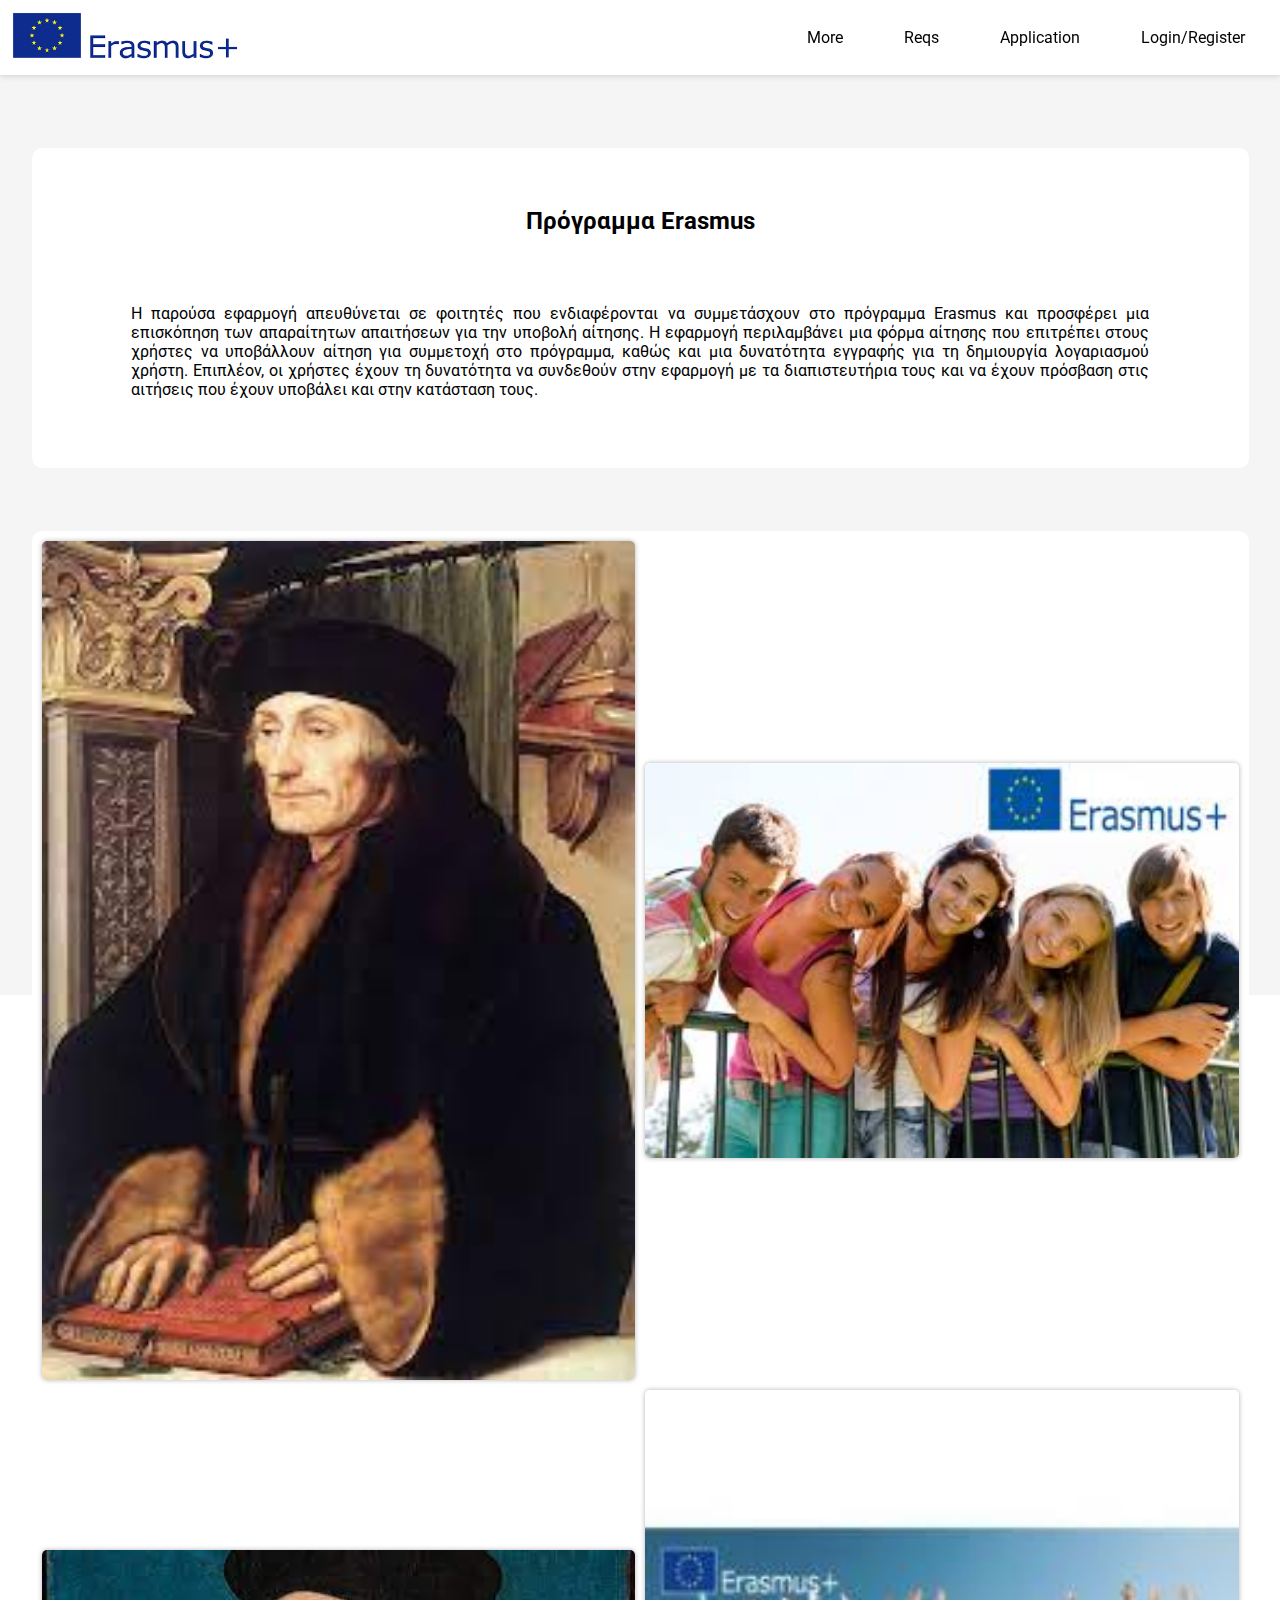
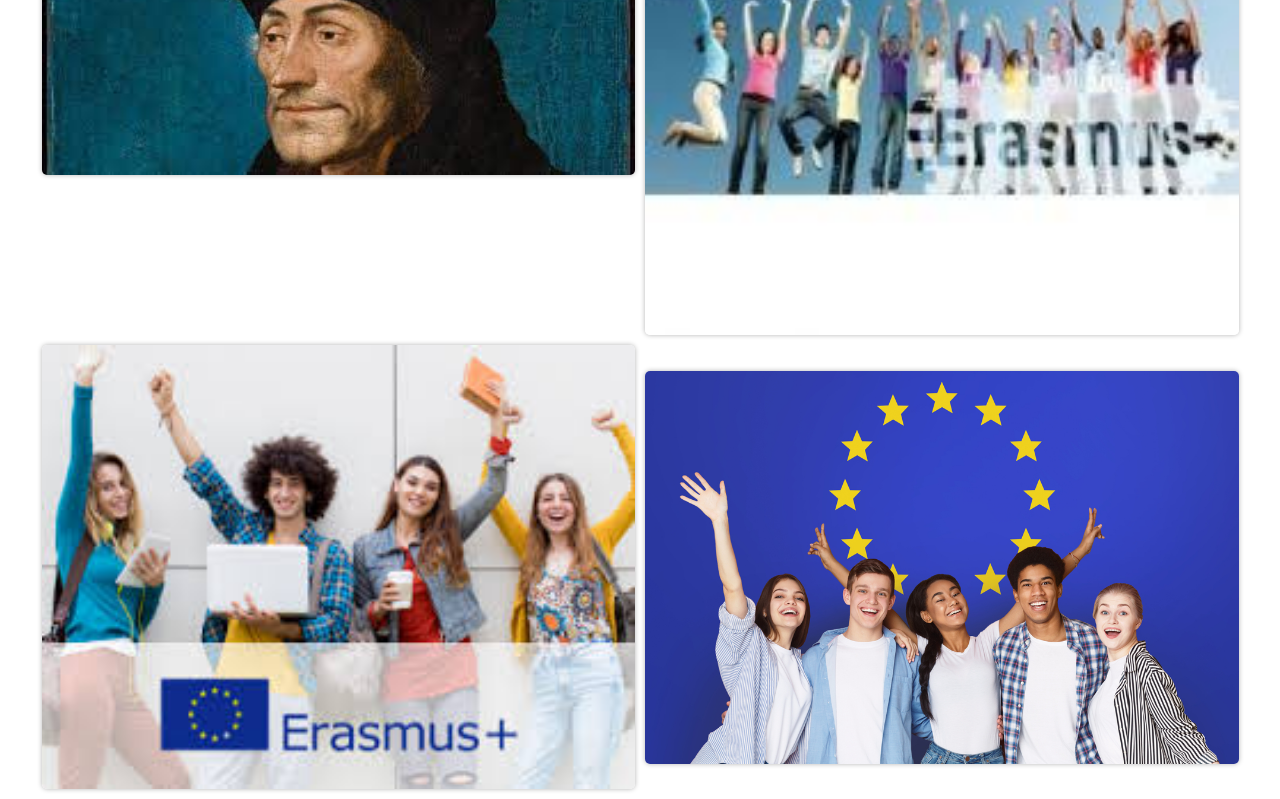
<file: index.html>
<!DOCTYPE html>
  <head>
    <meta charset="UTF-8" />
    <meta name="viewport" content="width=device-width, initial-scale=1.0" />
    <title>Erasmus Application</title>
    <link rel="stylesheet" href="styles.css" />
  </head>
  <body>
    <nav class="my_nav">
      <a href="index.html" class="nav_main_img">
        <img src="media/erasmus.png" class="nav_img" />
      </a>

      <ul class="nav_right_items">
        <li class="nav_li">
          <a class="nav_item" href="more.html">More</a>
        </li>
        <li class="nav_li">
          <a class="nav_item" href="reqs.html">Reqs</a>
        </li>
        <li class="nav_li">
          <a class="nav_item" href="application.html">Application</a>
        </li>
        <li class="nav_li">
          <a class="nav_item" href="register.html">Login/Register</a>
        </li>
      </ul>
    </nav>
    <main class="custom_main">
      <section class="custom_section index_desc_section">
        <h2>Πρόγραμμα Erasmus</h2>
        <p class="index_p">
          Η παρούσα εφαρμογή απευθύνεται σε φοιτητές που ενδιαφέρονται να
          συμμετάσχουν στο πρόγραμμα Erasmus και προσφέρει μια επισκόπηση των
          απαραίτητων απαιτήσεων για την υποβολή αίτησης. Η εφαρμογή
          περιλαμβάνει μια φόρμα αίτησης που επιτρέπει στους χρήστες να
          υποβάλλουν αίτηση για συμμετοχή στο πρόγραμμα, καθώς και μια
          δυνατότητα εγγραφής για τη δημιουργία λογαριασμού χρήστη. Επιπλέον, οι
          χρήστες έχουν τη δυνατότητα να συνδεθούν στην εφαρμογή με τα
          διαπιστευτήρια τους και να έχουν πρόσβαση στις αιτήσεις που έχουν
          υποβάλει και στην κατάσταση τους.
        </p>
      </section>
      <section class="custom_section index_photogrid_section">
        <img src="media/er1.jpg" class="grid_img" />
        <img src="media/er2.jpg" class="grid_img" />
        <img src="media/er3.jpg" class="grid_img" />
        <img src="media/er4.jpg" class="grid_img" />
        <img src="media/er5.jpg" class="grid_img" />
        <img src="media/er6.jpg" class="grid_img" />
      </section>
    </main>
  </body>
</html>
</file>
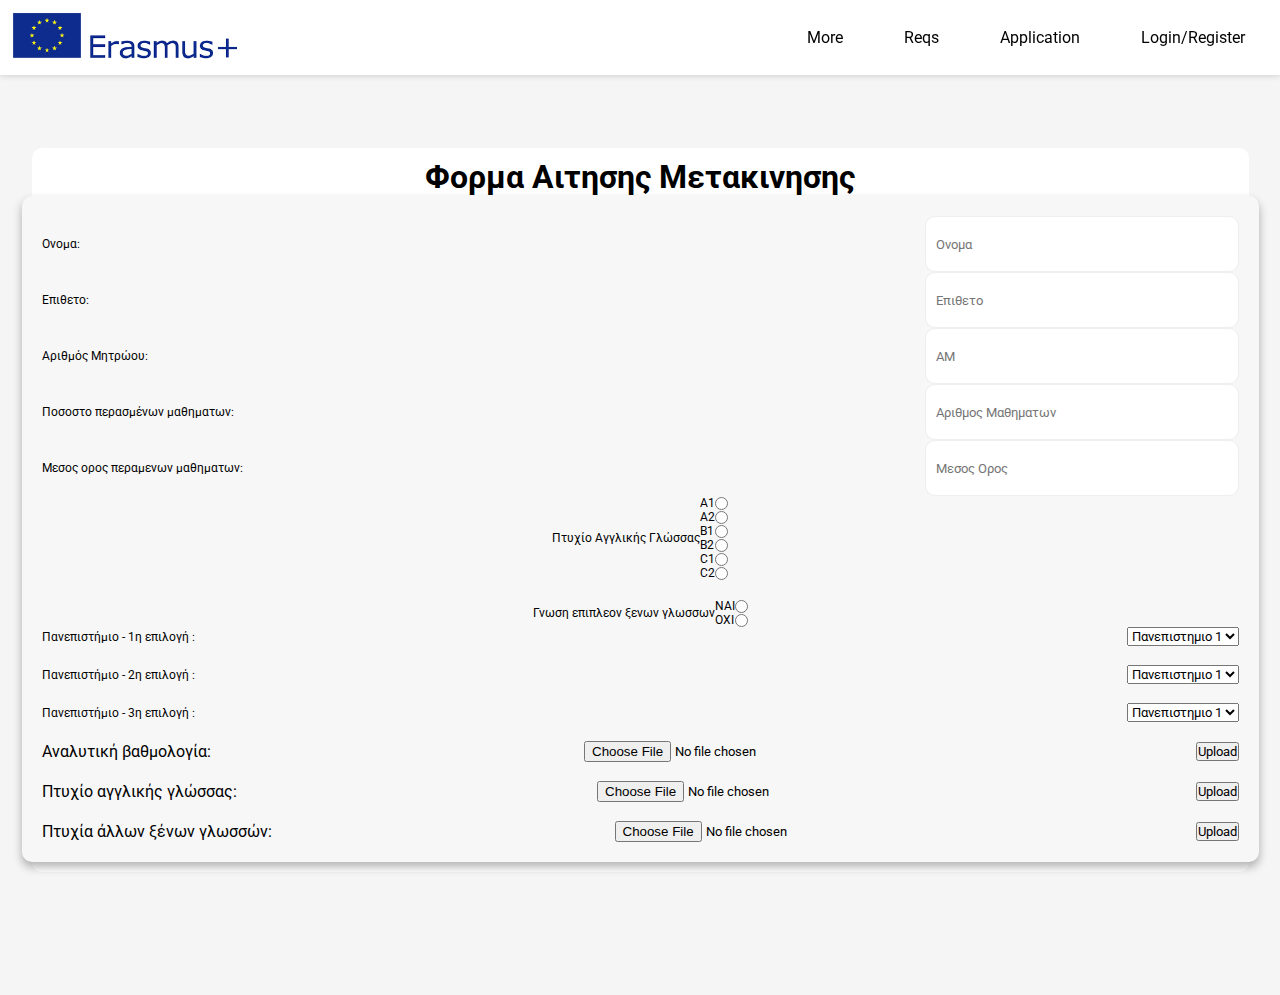
<file: application.html>
<!DOCTYPE html>
<html>
  <head>
    <meta charset="UTF-8" />
    <meta name="viewport" content="width=device-width, initial-scale=1.0" />
    <title>Erasmus Application</title>
    <link rel="stylesheet" href="styles.css" />
  </head>
  <body>
    <nav class="my_nav">
      <a href="index.html" class="nav_main_img">
        <img src="media/erasmus.png" class="nav_img" />
      </a>

      <ul class="nav_right_items">
        <li class="nav_li">
          <a class="nav_item" href="more.html">More</a>
        </li>
        <li class="nav_li">
          <a class="nav_item" href="reqs.html">Reqs</a>
        </li>
        <li class="nav_li">
          <a class="nav_item" href="application.html">Application</a>
        </li>
        <li class="nav_li">
          <a class="nav_item" href="register.html">Login/Register</a>
        </li>
      </ul>
    </nav>
    <main class="custom_main">
      <section class="custom_section ">
        <h1>Φορμα Αιτησης Μετακινησης</h1>
        <form class="custom_form">
        <div class="input_pair">
          <label for="name" class="custom_label">Ονομα:</label>
          <input
                id="name"
                type="text"
                class="custom_input "
                placeholder="Ονομα"
          />
        </div>
        <div class="input_pair">
          <label for="surname" class="custom_label">Επιθετο:</label>
          <input
                id="surname"
                type="text"
                class="custom_input "
                placeholder="Επιθετο"
          />
        </div>
        <div class="input_pair">
          <label for="am" class="custom_label">Αριθμός Μητρώου:</label>
          <input
                id="am"
                type="text"
                class="custom_input "
                placeholder="AM"
          />
        </div>
        <div class="input_pair">
          <label for="courses_percentage" class="custom_label">Ποσοστο περασμένων μαθηματων:</label>
          <input
                id="courses_percentage"
                type="number"
                class="custom_input "
                placeholder="Αριθμος Μαθηματων"
          />
        </div>
        <div class="input_pair">
          <label for="average" class="custom_label">Μεσος ορος περαμενων μαθηματων:</label>
          <input
                id="average"
                type="number"
                class="custom_input "
                placeholder="Μεσος Ορος"
          />
        </div>
        <div class="radio_wrapper">
          <p class="custom_label">Πτυχίο Αγγλικής Γλώσσας</p>
          <div>

            <div class="input_pair">
              <label for="cer_a1" class="custom_label">A1</label>
              <input type="radio" name="certificate" value="a1" id="cer_a1" />
            </div>

            <div class="input_pair">
              <label for="cer_a2" class="custom_label">A2</label>
              <input type="radio" name="certificate" value="a2" id="cer_a2" />
            </div>

            <div class="input_pair">
              <label for="cer_b1" class="custom_label">B1</label>
              <input type="radio" name="certificate" value="b1" id="cer_b1" />
            </div>

            <div class="input_pair">
              <label for="cer_b2" class="custom_label">B2</label>
              <input type="radio" name="certificate" value="b2" id="cer_b2" />
            </div>

            <div class="input_pair">
              <label for="cer_c1" class="custom_label">C1</label>
              <input type="radio" name="certificate" value="c1" id="cer_c1" />
            </div>

            <div class="input_pair">
              <label for="cer_c2" class="custom_label">C2</label>
              <input type="radio" name="certificate" value="c2" id="cer_c2" />
            </div>

           </div>
        </div>
        <br>
        <div class="radio_wrapper ">
          <p class="custom_label">Γνωση επιπλεον ξενων γλωσσων</p>
          <div>
            <div class="input_pair">
              <label for="yes" class="custom_label">ΝΑΙ</label>
              <input type="radio" name="certificate" value="ΝΑΙ" id="yes" />
            </div>

            <div class="input_pair">
              <label for="no" class="custom_label">ΟΧΙ</label>
              <input type="radio" name="certificate" value="ΟΧΙ" id="no" />
            </div>
          </div>
        </div>
        <div class="input_pair">
          <label for="uni1" class="custom_label">Πανεπιστήμιο - 1η επιλογή :</label>
          <select id="uni1" name="uni1">
            <option value="uni_ex1">Πανεπιστημιο 1</option>
            <option value="uni_ex2">Πανεπιστημιο 2</option>
          </select> 
        </div>
        <br>
        <div class="input_pair">
          <label for="uni2" class="custom_label">Πανεπιστήμιο - 2η επιλογή :</label>
          <select id="uni2" name="uni2">
            <option value="uni_ex1">Πανεπιστημιο 1</option>
            <option value="uni_ex2">Πανεπιστημιο 2</option>
          </select> 
        </div>
        <br>
        <div class="input_pair">
          <label for="uni3" class="custom_label">Πανεπιστήμιο - 3η επιλογή :</label>
          <select id="uni3" name="uni3">
            <option value="uni_ex1">Πανεπιστημιο 1</option>
            <option value="uni_ex2">Πανεπιστημιο 2</option>
          </select> 
        </div>
        <br>
        <div class="input_pair">
          <form  method="post" >
            <label for="file">Αναλυτική βαθμολογία:</label>
            <input type="file" id="file" name="file">
            <input type="submit" value="Upload" name="submit">
          
          
        </div>
        <br>
        <div class="input_pair">
          <form  method="post">
            <label for="file"> Πτυχίο αγγλικής γλώσσας:</label>
            <input type="file" id="file" name="file">
            <input type="submit" value="Upload" name="submit">
          
          
        </div>
        <br>
        <div class="input_pair">
          <form  method="post">
            <label for="file"> Πτυχία άλλων ξένων γλωσσών:</label>
            <input type="file" id="file" name="file">
            <input type="submit" value="Upload" name="submit">
          
          
        </div>
        
      </form>
      </section>
    
    
    </main>
  </body>
</html>
</file>
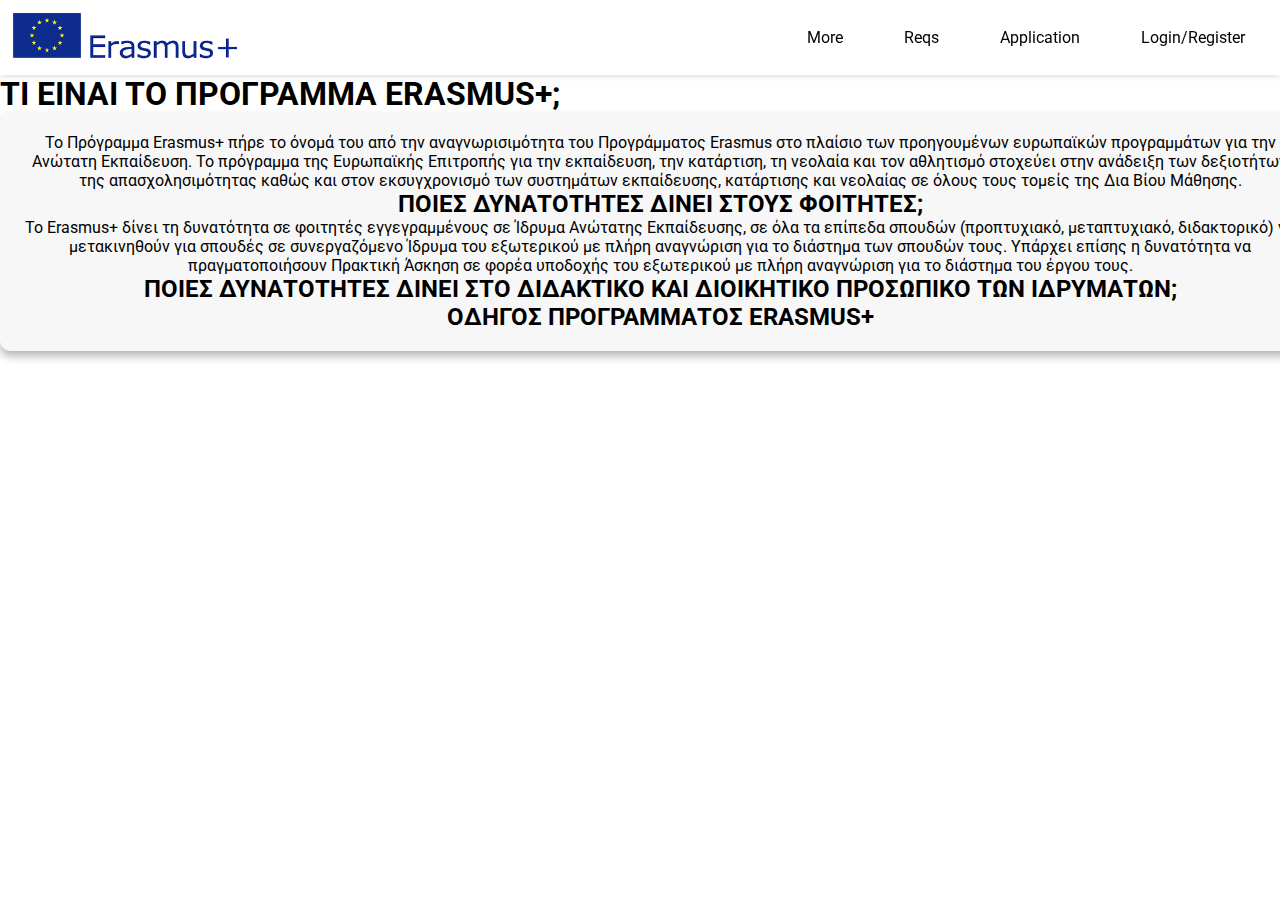
<file: more.html>
<!DOCTYPE html>
<html>
  <head>
    <meta charset="UTF-8" />
    <meta name="viewport" content="width=device-width, initial-scale=1.0" />

    <link rel="stylesheet" href="styles.css" />
  </head>
  <body>
    <nav class="my_nav">
      <a href="index.html" class="nav_main_img">
        <img src="media/erasmus.png" class="nav_img" />
      </a>

      <ul class="nav_right_items">
        <li class="nav_li">
          <a class="nav_item" href="more.html">More</a>
        </li>
        <li class="nav_li">
          <a class="nav_item" href="reqs.html">Reqs</a>
        </li>
        <li class="nav_li">
          <a class="nav_item" href="application.html">Application</a>
        </li>
        <li class="nav_li">
          <a class="nav_item" href="register.html">Login/Register</a>
        </li>
      </ul>
    </nav>
    <h1>ΤI EINAI TO ΠΡΟΓΡΑΜΜΑ ERASMUS+;</h1>
    <form class="custom_form">
    <p>
      Το Πρόγραμμα Erasmus+ πήρε το όνομά του από την αναγνωρισιμότητα του
      Προγράμματος Erasmus στο πλαίσιο των προηγουμένων ευρωπαϊκών προγραμμάτων
      για την Ανώτατη Εκπαίδευση. Το πρόγραμμα της Ευρωπαϊκής Επιτροπής για την
      εκπαίδευση, την κατάρτιση, τη νεολαία και τον αθλητισμό στοχεύει στην
      ανάδειξη των δεξιοτήτων, της απασχολησιμότητας καθώς και στον
      εκσυγχρονισμό των συστημάτων εκπαίδευσης, κατάρτισης και νεολαίας σε όλους
      τους τομείς της Δια Βίου Μάθησης.
    </p>
    <h2>ΠΟΙΕΣ ΔΥΝΑΤΟΤΗΤΕΣ ΔΙΝΕΙ ΣΤΟΥΣ ΦΟΙΤΗΤΕΣ;</h2>
    <p>
      Το Erasmus+ δίνει τη δυνατότητα σε φοιτητές εγγεγραμμένους σε Ίδρυμα
      Ανώτατης Εκπαίδευσης, σε όλα τα επίπεδα σπουδών (προπτυχιακό,
      μεταπτυχιακό, διδακτορικό) να μετακινηθούν για σπουδές σε συνεργαζόμενο
      Ίδρυμα του εξωτερικού με πλήρη αναγνώριση για το διάστημα των σπουδών
      τους. Υπάρχει επίσης η δυνατότητα να πραγματοποιήσουν Πρακτική Άσκηση σε
      φορέα υποδοχής του εξωτερικού με πλήρη αναγνώριση για το διάστημα του
      έργου τους.
    </p>
    <h2>
      ΠΟΙΕΣ ΔΥΝΑΤΟΤΗΤΕΣ ΔΙΝΕΙ ΣΤΟ ΔΙΔΑΚΤΙΚΟ ΚΑΙ ΔΙΟΙΚΗΤΙΚΟ ΠΡΟΣΩΠΙΚΟ ΤΩΝ
      ΙΔΡΥΜΑΤΩΝ;
    </h2>
    <p></p>
    <h2>ΟΔΗΓΟΣ ΠΡΟΓΡΑΜΜΑΤΟΣ ERASMUS+</h2>
    <p></p>
  </form>
    
  </body>
</html>
</file>
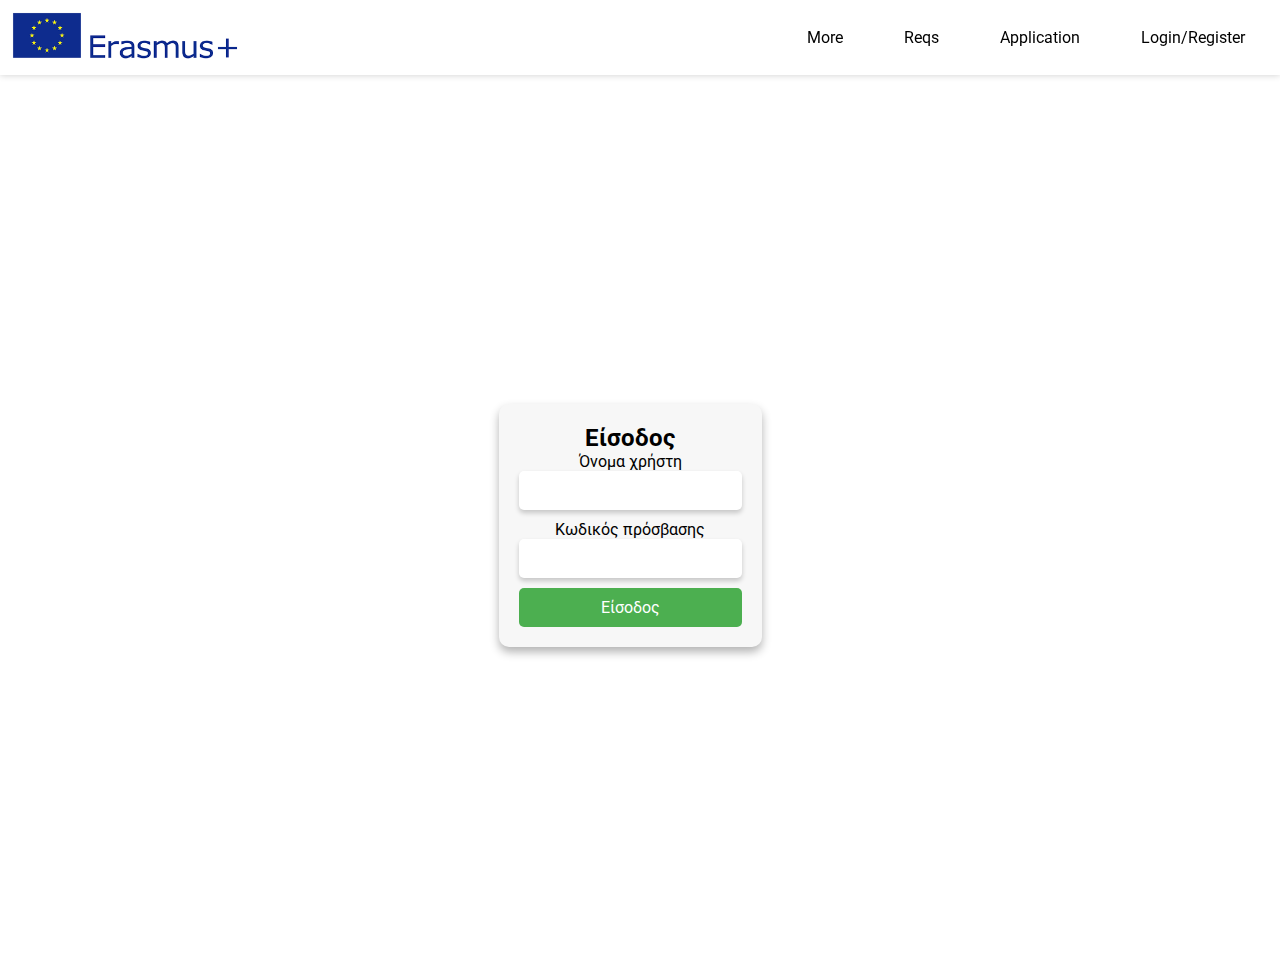
<file: register.html>
<!DOCTYPE html>
<html lang="en">
  <head>
    <meta charset="utf-8" />
    <meta name="viewport" content="width=device-width, initial-scale=1.0" />
    <title>Erasmus Application</title>
    <link rel="stylesheet" href="styles.css" />
  </head>

  <body>
    <nav class="my_nav">
      <a href="index.html" class="nav_main_img">
        <img src="media/erasmus.png" class="nav_img" />
      </a>

      <ul class="nav_right_items">
        <li class="nav_li">
          <a class="nav_item" href="more.html">More</a>
        </li>
        <li class="nav_li">
          <a class="nav_item" href="reqs.html">Reqs</a>
        </li>
        <li class="nav_li">
          <a class="nav_item" href="application.html">Application</a>
        </li>
        <li class="nav_li">
          <a class="nav_item" href="register.html">Login/Register</a>
        </li>
      </ul>
    </nav>
    <div class="form-wrapper">
      <form id="login-form">
        <h2>Είσοδος</h2>
        <label for="username">Όνομα χρήστη</label>
        <input type="text" id="username" name="username" required>
        <label for="password">Κωδικός πρόσβασης</label>
        <input type="password" id="password" name="password" required>
        <input type="submit" value="Είσοδος">
      </form>
    </div>

</html>
</file>
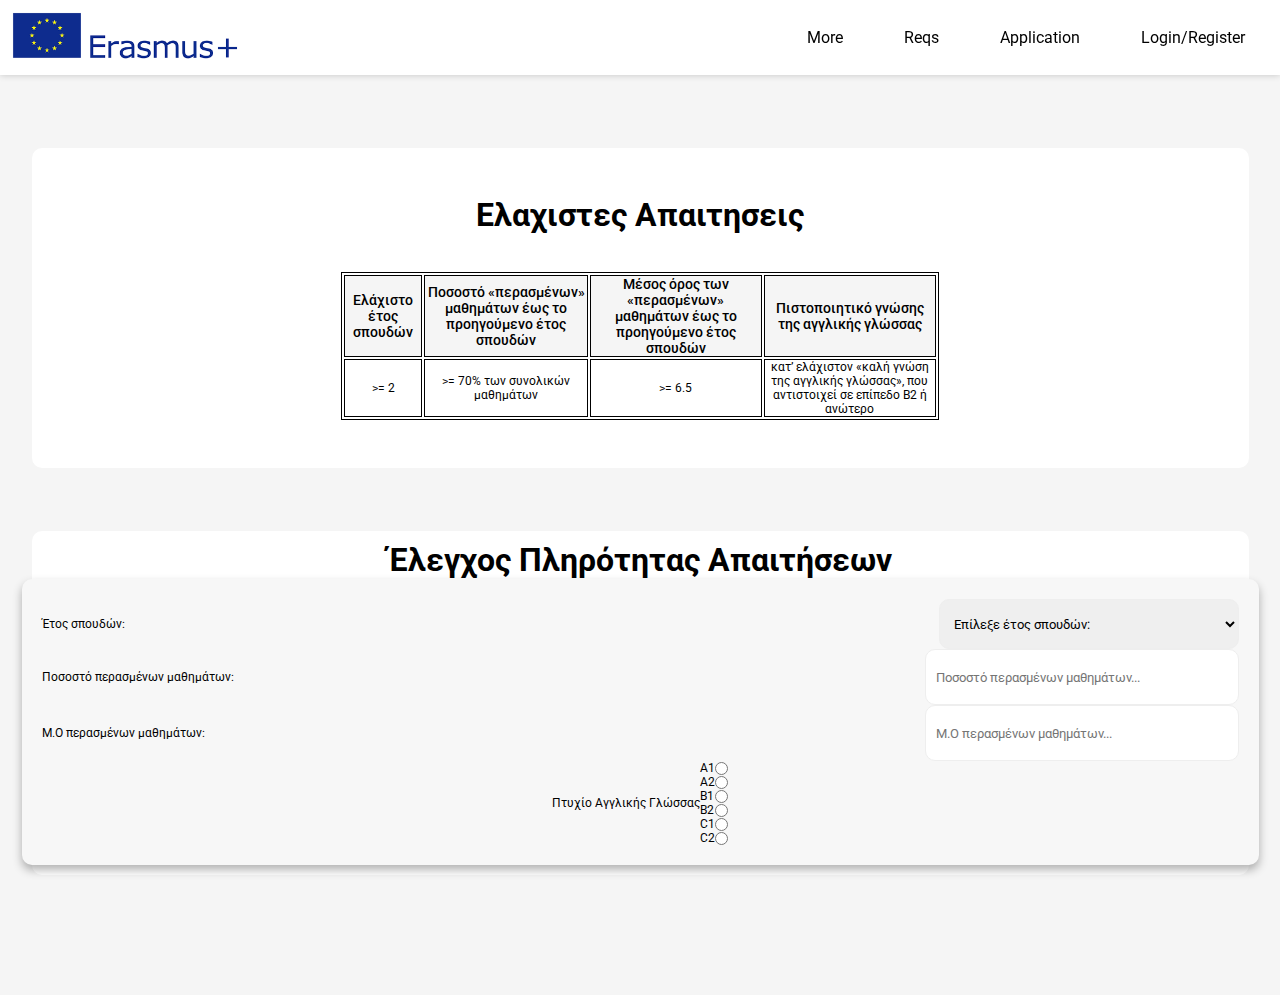
<file: reqs.html>
<!DOCTYPE html>
<html>
  <head>
    <meta charset="UTF-8" />
    <meta name="viewport" content="width=device-width, initial-scale=1.0" />
    <title>Erasmus Application</title>
    <link rel="stylesheet" href="styles.css" />
  </head>

  <body>
    <nav class="my_nav">
      <a href="index.html" class="nav_main_img">
        <img src="media/erasmus.png" class="nav_img" />
      </a>

      <ul class="nav_right_items">
        <li class="nav_li">
          <a class="nav_item" href="more.html">More</a>
        </li>
        <li class="nav_li">
          <a class="nav_item" href="reqs.html">Reqs</a>
        </li>
        <li class="nav_li">
          <a class="nav_item" href="application.html">Application</a>
        </li>
        <li class="nav_li">
          <a class="nav_item" href="register.html">Login/Register</a>
        </li>
      </ul>
    </nav>
    <main class="custom_main">
      <section class="custom_section">
        <h1>Ελαχιστες Απαιτησεις</h1>
        <table>
          <tr>
            <th>Ελάχιστο έτος σπουδών</th>
            <th>
              Ποσοστό «περασμένων» μαθημάτων έως το προηγούμενο έτος σπουδών
            </th>
            <th>
              Μέσος όρος των «περασμένων» μαθημάτων έως το προηγούμενο έτος
              σπουδών
            </th>
            <th>Πιστοποιητικό γνώσης της αγγλικής γλώσσας</th>
          </tr>
          <tr>
            <td>>= 2</td>
            <td>>= 70% των συνολικών μαθημάτων</td>
            <td>>= 6.5</td>
            <td>
              κατ’ ελάχιστον «καλή γνώση της αγγλικής γλώσσας», που αντιστοιχεί
              σε επίπεδο B2 ή ανώτερο
            </td>
          </tr>
        </table>
      </section>
      <section class="custom_section ">
        <h1>Έλεγχος Πληρότητας Απαιτήσεων</h1>
        <form class="custom_form">
          <div class="input_pair">
            <label for="study_year" class="custom_label">Έτος σπουδών:</label>
            <select id="study_year" class="custom_input">
              <option selected disabled value="">Επίλεξε έτος σπουδών:</option>
              <option value="1">1</option>
              <option value="2">2</option>
              <option value="3">3</option>
              <option value="4">4</option>
              <option value="4+">Μεγαλυτερο</option>
            </select>
          </div>
          <div class="input_pair">
            <label for="courses_p" class="custom_label"
              >Ποσοστό περασμένων μαθημάτων:</label>
            <input
              id="courses_p"
              type="number"
              min="0"
              max="100"
              class="custom_input "
              placeholder="Ποσοστό περασμένων μαθημάτων..."
            />
          </div>
          <div class="input_pair">
            <label for="courses_average" class="custom_label"
              >M.O περασμένων μαθημάτων:</label
            >
            <input
              id="courses_average"
              type="number"
              min="0"
              max="10"
              class="custom_input "
              placeholder="M.O περασμένων μαθημάτων..."
            />
          </div>
          <div class="radio_wrapper">
            <p class="custom_label">Πτυχίο Αγγλικής Γλώσσας</p>
            <div>
              <div class="input_pair">
                <label for="cer_a1" class="custom_label">A1</label>
                <input type="radio" name="certificate" value="a1" id="cer_a1" />
              </div>

              <div class="input_pair">
                <label for="cer_a2" class="custom_label">A2</label>
                <input type="radio" name="certificate" value="a2" id="cer_a2" />
              </div>

              <div class="input_pair">
                <label for="cer_b1" class="custom_label">B1</label>
                <input type="radio" name="certificate" value="b1" id="cer_b1" />
              </div>
              <div class="input_pair">
                <label for="cer_b2" class="custom_label">B2</label>
                <input type="radio" name="certificate" value="b2" id="cer_b2" />
              </div>
              <div class="input_pair">
                <label for="cer_c1" class="custom_label">C1</label>
                <input type="radio" name="certificate" value="c1" id="cer_c1" />
              </div>
              <div class="input_pair">
                <label for="cer_c2" class="custom_label">C2</label>
                <input type="radio" name="certificate" value="c2" id="cer_c2" />
              </div>
            </div>
          </div>
        </form>
      </section>
    </main>
  </body>
</html>
</file>
<file: styles.css>
@import url("https://fonts.googleapis.com/css2?family=Oswald:wght@400;600&family=Roboto&display=swap");

* {
  padding: 0;
  margin: 0;
  font-family: "Roboto", sans-serif;
}
/* INDEX.HTML */
.custom_main {
  background-color: rgba(245, 245, 245, 1);
  padding: 10px;
  height: 100vh;
}
.my_nav {
  position: sticky;
  top: 0px;
  background-color: white;
  width: 100%;
  box-shadow: 0 0 7px rgba(0, 0, 0, 0.2);
  display: flex;
  flex-direction: row;
  justify-content: space-between;
}

.nav_main_img img {
  width: 250px;
}

.nav_right_items {
  display: flex;
  flex-direction: row;
  list-style: none;
  justify-content: space-between;
  align-items: center;
  width: 35%;
  margin-right: 30px;
}
.nav_li {
  height: 100%;
}
.nav_li a {
  display: flex;
  padding: 0px 5px;
  align-items: center;
  height: 100%;
}
.nav_li:hover {
  cursor: pointer;
  background-color: rgb(248, 248, 248);
  transition: 0.3s ease-in;
}
.nav_item {
  text-decoration: none;
  font-size: 16px;
  color: black;
}
.custom_section {
  margin: auto;
  width: 70%;
  border-radius: 10px;
  text-align: center;
  margin-top: 5%;
  background-color: rgba(255, 255, 255, 1);
  padding: 10px;
  min-height: 300px;
  display: flex;
  flex-direction: column;
  justify-content: space-evenly;
  align-items: center;
}
.index_desc_section {
  display: flex;
  flex-direction: column;
}
.index_p {
  text-align: justify;
  margin-top: 20px;
  width: 85%;
  margin: 20px auto 0 auto;
  padding-bottom: 10px;
}

.index_photogrid_section {
  display: grid;
  grid-template-columns: repeat(2, 1fr);
  max-width: 100%;
  gap: 10px;
}

.grid_img {
  width: 100%;
  height: auto;
  object-fit: cover;
  border-radius: 5px;
  box-shadow: 0px 0px 5px rgba(0, 0, 0, 0.3);
}
.grid_img:hover {
  transition: 0.3s ease-in;
  transform: scale(1.02);
  cursor: pointer;
}

/* REQS.HTML */
.reqs_section {
  margin-top: 5%;
  background-color: white;
}
table,
tr,
th,
td {
  border: 1px solid rgba(0, 0, 0, 1);
}
td {
  font-size: 12px;
  text-align: center;
  background-color: white;
}
th {
  font-size: 14px;
  font-weight: 500;
  background-color: #f5f5f5;
}
table {
  width: 50%;
}
.custom_form {
  width: 50%;
}

.custom_input {
  outline: none;
  padding: 2px 2px 2px 10px;
  min-width: 300px;
  height: 50px;
  border-radius: 10px;
  border: 1px solid #eee;
}
.custom_input:focus {
  border: 1px solid #333;
}

.input_pair {
  display: flex;
  flex-direction: row;
  align-items: center;
  justify-content: space-between;
}
.custom_label {
  font-size: 12px;
}
.radio_wrapper {
  margin: auto;
  display: flex;
  flex-direction: row;
  align-items: center;
  justify-content: space-evenly;
}

@media screen and (max-width: 1280px) {
  .custom_form {
    width: 100%;
  }
  .custom_section {
    width: 95%;
  }
}
@media screen and (max-width: 780px) {
  .nav_right_items {
    width: 50%;
  }
}
@media screen and (max-width: 600px) {
  .nav_right_items {
    width: 70%;
  }
  .nav_main_img img {
    width: 100px;
  }
}

/* register.htlm */
.form-wrapper {
  display: flex;
  justify-content: center;
  align-items: center;
  height: 100vh;
}
form {
  display: flex;
  flex-direction: column;
  background-color: #f7f7f7;
  padding: 20px;
  border-radius: 10px;
  box-shadow: 0px 5px 10px rgba(0,0,0,0.3);
  text-align: center;
}

#login-form {
  margin-right: 20px;
}
#login-form input[type="text"],
#login-form input[type="password"] {
  padding: 10px;
  margin-bottom: 10px;
  border-radius: 5px;
  border: none;
  box-shadow: 0px 3px 5px rgba(0,0,0,0.2);
  font-size: 16px;
}
#login-form input[type="submit"] {
  background-color: #4CAF50;
  color: white;
  padding: 10px 20px;
  border: none;
  border-radius: 5px;
  font-size: 16px;
  cursor: pointer;
}
</file>
